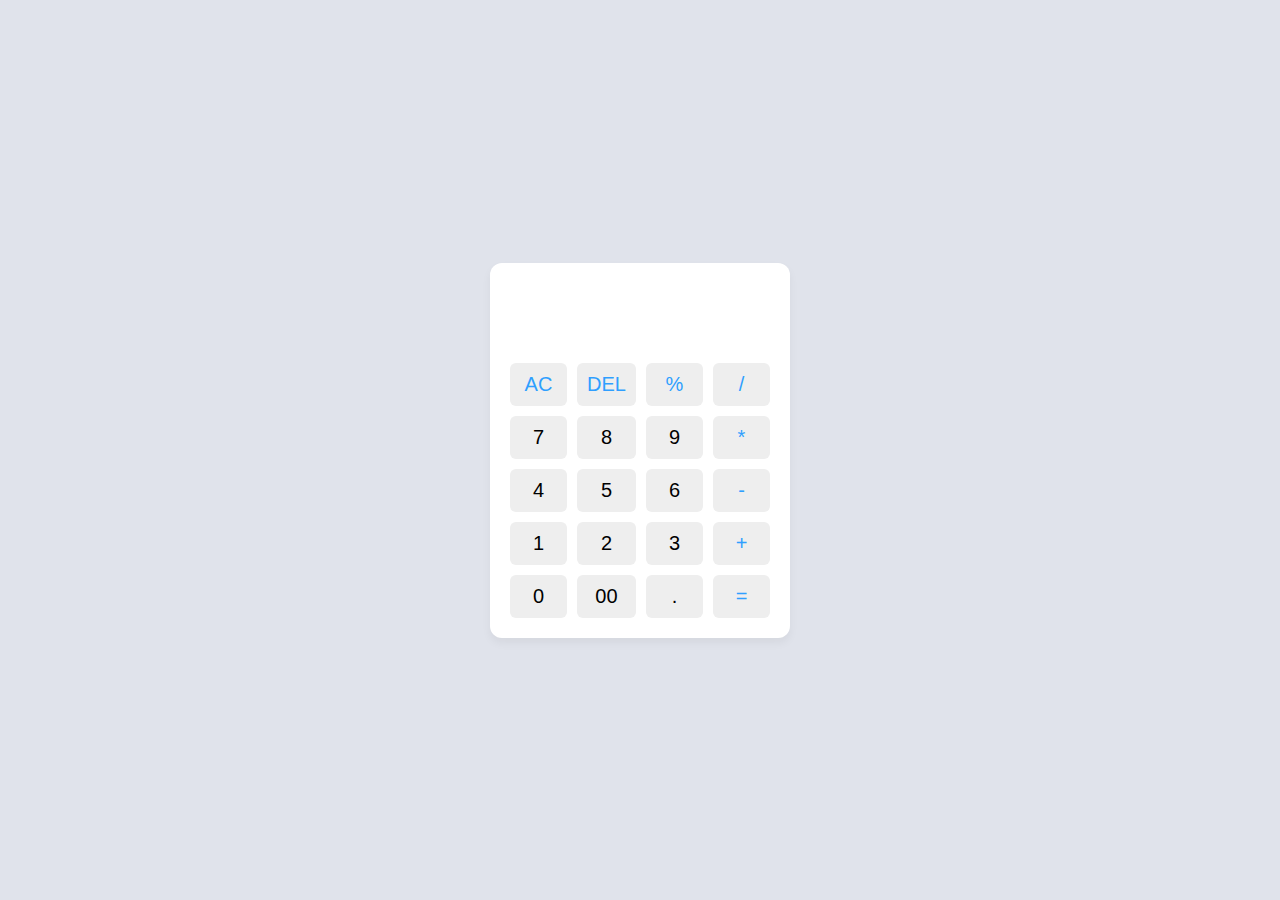
<file: task-10/index.html>
<!DOCTYPE html>
<html lang="en">
    <head>
        <meta charset="UTF-8" />
        <meta http-equiv="X-UA-Compatible" content="IE=edge" />
        <meta name="viewport" content="width=device-width, initial-scale=1.0" /> 
        <title>DOM - рaботa</title>
        <link rel="stylesheet" href="style.css" />
        <script defer src="script.js"></script>
    </head>
    <body>
        <div class="container">
            <input type="text" class="display" />
            <div class="buttons">
                <button class="operator" data-value="AC">AC</button> 
                <button class="operator" data-value="DEL">DEL</button> 
                <button class="operator" data-value="%">%</button> 
                <button class="operator" data-value="/">/</button> 
                <button data-value="7">7</button> 
                <button data-value="8">8</button>
                <button data-value="9">9</button>
                <button class="operator" data-value="*">*</button> 
                <button data-value="4">4</button> 
                <button data-value="5">5</button>
                <button data-value="6">6</button>
                <button class="operator" data-value="-">-</button> 
                <button data-value="1">1</button> 
                <button data-value="2">2</button>
                <button data-value="3">3</button>
                <button class="operator" data-value="+">+</button> 
                <button data-value="0">0</button>
                <button data-value="00">00</button>
                <button data-value=".">.</button>
                <button class="operator" data-value="">=</button>
            </div>
        </div>
    </body>
</html>
</file>
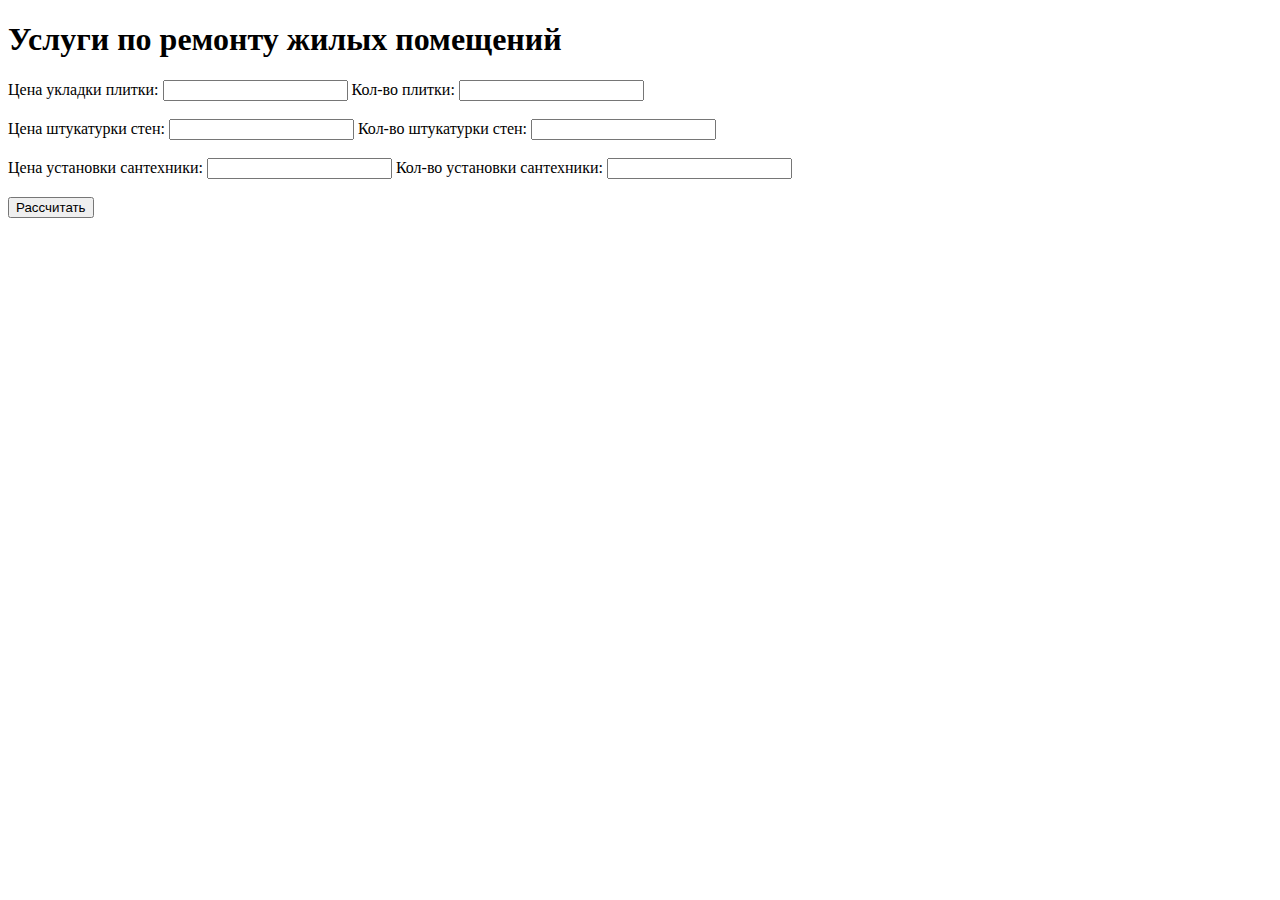
<file: task-11/index.html>
<!DOCTYPE html>
<html lang="en">
<head>
    <meta charset="UTF-8">
    <meta name="viewport" content="width=device-width, initial-scale=1.0">
    <title>Document</title>
    <script defer src="app.js"></script>
</head>
<body>
    <div class="wipper">
        <h1 class="title">Услуги по ремонту жилых помещений</h1>
        <div class="form" id="form">
            <label for="work1">Цена укладки плитки:</label>
            <input type="text" class="work" id="tile">
            <label for="amount1">Кол-во плитки:</label>
            <input type="text" class="work" id="amountTile">
            <br><br>
            <label for="work2">Цена штукатурки стен:</label>
            <input type="text" class="work" id="plaster">
            <label for="amount2">Кол-во штукатурки стен:</label>
            <input type="text" class="work" id="amountPlaster">
            <br><br>
            <label for="work3">Цена установки сантехники:</label>
            <input type="text" class="work" id="plumbing">
            <label for="amount3">Кол-во установки сантехники:</label>
            <input type="text" class="work" id="amountPlumbing">
            <br><br>
            <button onclick="calculate()"id="saveBtn">Рассчитать</button>
        </div>
        <div id="result"></div>
    </div>
</body>
</html>
</file>
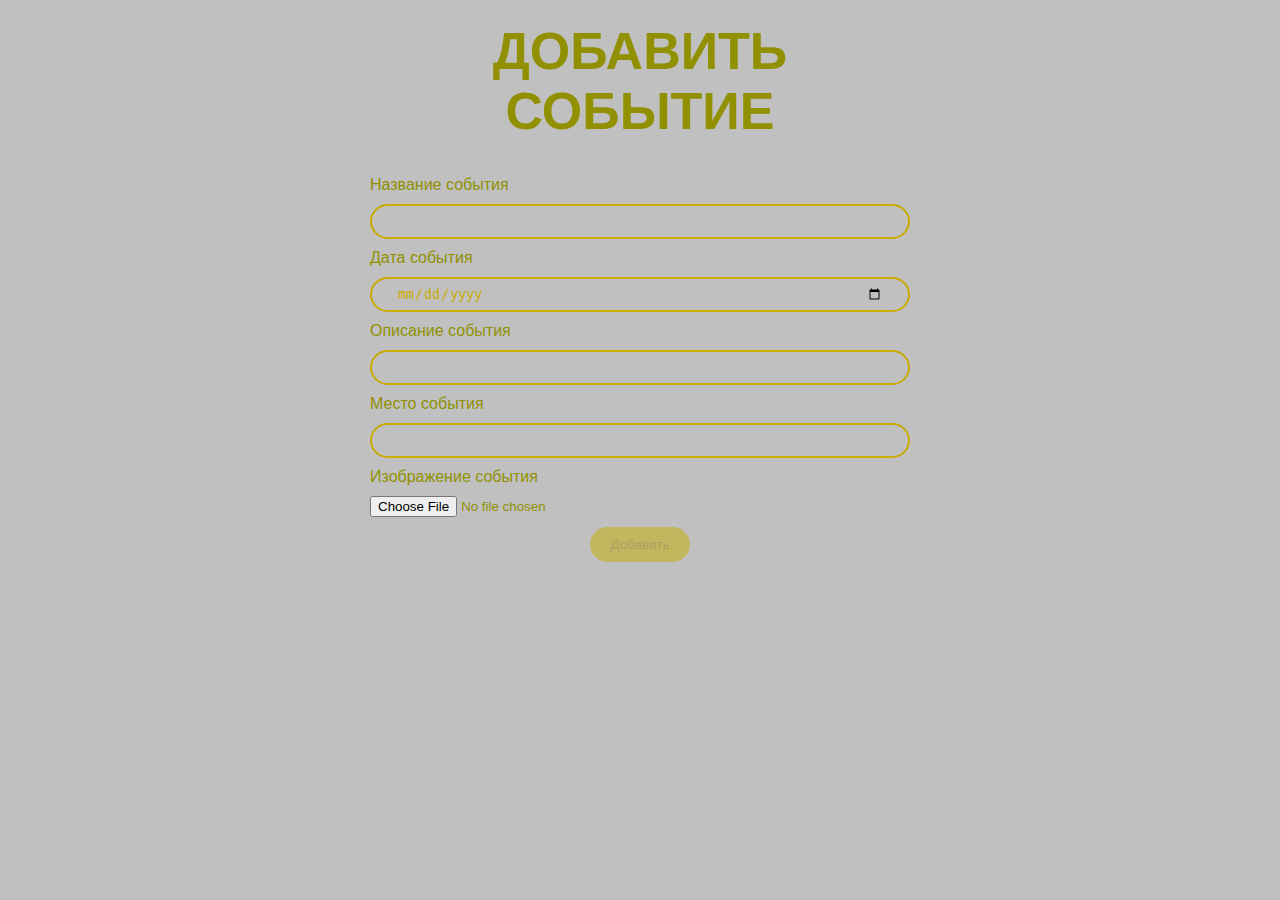
<file: task-12/index.html>
<!DOCTYPE html>
<html lang="en">
<head>
    <meta charset="UTF-8">
    <meta name="viewport" content="width=device-width, initial-scale=1.0">
    <title>Document</title>
    <link rel="stylesheet" href="main.css">
    <script defer src="app.js"></script>
</head>
<body>
    <div class="container">
        <h2 class="title">Добавить событие</h2>
        <div class="task-form">
            <p>Название события</p>
            <input onchange="checkInput()" type="text" class="task-input" id="event-name">
            <p>Дата события</p>
            <input onchange="checkInput()" type="date" class="task-input" id="event-date">
            <p>Описание события</p>
            <input onchange="checkInput()" type="text" class="task-input" id="event-description">
            <p>Место события</p>
            <input onchange="checkInput()" type="text" class="task-input" id="event-place">
            <p>Изображение события</p>
            <input onchange="checkInput()" type="file" class="image" id="event-image">
            <button onclick="addEvent()" class="task-button" id="taskBtn" disabled>Добавить</button>
        </div>
        <div class="request-list" id="requestList"></div>
    </div>
</body>
</html>
</file>
<file: task-10/style.css>
* {
    margin: 0 ;
    padding:0 ; 
    box-sizing: border-box;
}

body { 
        font-family:sans-serif; 
        width:100%; 
        height:100vh; 
        display:flex; 
        align-items:center; 
        justify-content:center; 
        background-color:#e0e3eb; 
}

.container {
        max-width:300px;
        width :100%;
        border-radius:12px;
        padding: 10px 20px 20px; background-color:#fff ;
        box-shadow:0 5px 10px rgba(0,0,0, 0.05);
}

.display { 
        width:100%;
        height :80px; 
        outline: none; 
        border: none; 
        text-align: right; 
        margin-bottom: 10px; 
        font-size:22px; 
        color:#000e1a; 
        pointer-events: none;
}

.buttons {
        width: 100%;
        display:grid;
        grid-gap:10px;
        grid-template-columns: repeat(4, 1fr ) ;
}

.buttons button { 
        padding: 10px;
        border-radius: 6px; 
        border: none; 
        font-size: 20px; 
        cursor: pointer; 
        background-color: #eee; 
        transition: transform .15s;
}

.buttons button:active { 
        transform:scale(0.9);
}

.operator{
         color:#2f9fff
}
</file>
<file: task-12/main.css>
* {
    padding: 0;
    margin: 0;
    box-sizing: border-box;
}

:root {
    --color-olive: #909000;
    --color-silver: #C0C0C0;
    --color-golden: #c9ab00;
    --font-sans: sans-serif;
}

body {
    font-family: var(--font-sans);
    background-color: var(--color-silver);
    color: var(--color-olive);
    width: 100%;
    height: 100vh;
    display: flex;
    justify-content: center;
}

.container {
    padding-top: 21px;
    max-width: 540px;
    width: 100%;
}

.title {
    text-transform: uppercase;
    font-size: 52px;
    margin-bottom: 35px;
    text-align: center;
}

.task-form {
    display: flex;
    gap: 10px;
    flex-direction: column;
}

.task-input {
    width: 100%;
    height: 35px;
    background-color: transparent;
    outline: none;
    border: 2px solid var(--color-golden);
    color: var(--color-golden);
    border-radius: 25px;
    padding-left: 25px;
    padding-right: 25px;
}

.task-button {
    background-color: var(--color-golden);
    border: none;
    padding-inline: 12px;
    border-radius: 25px;
    cursor: pointer;
    width: 100px;
    height: 35px;
    margin-left: 220px;
}

.task-button:disabled {
    cursor: default;
    opacity: .5;
}
.card {
    border: 1px solid var(--color-olive);
    border-radius: 5px;
    padding: 10px;
    margin: 10px;
    background-color: var(--color-golden);
    color: var(--color-olive);
}
</file>
